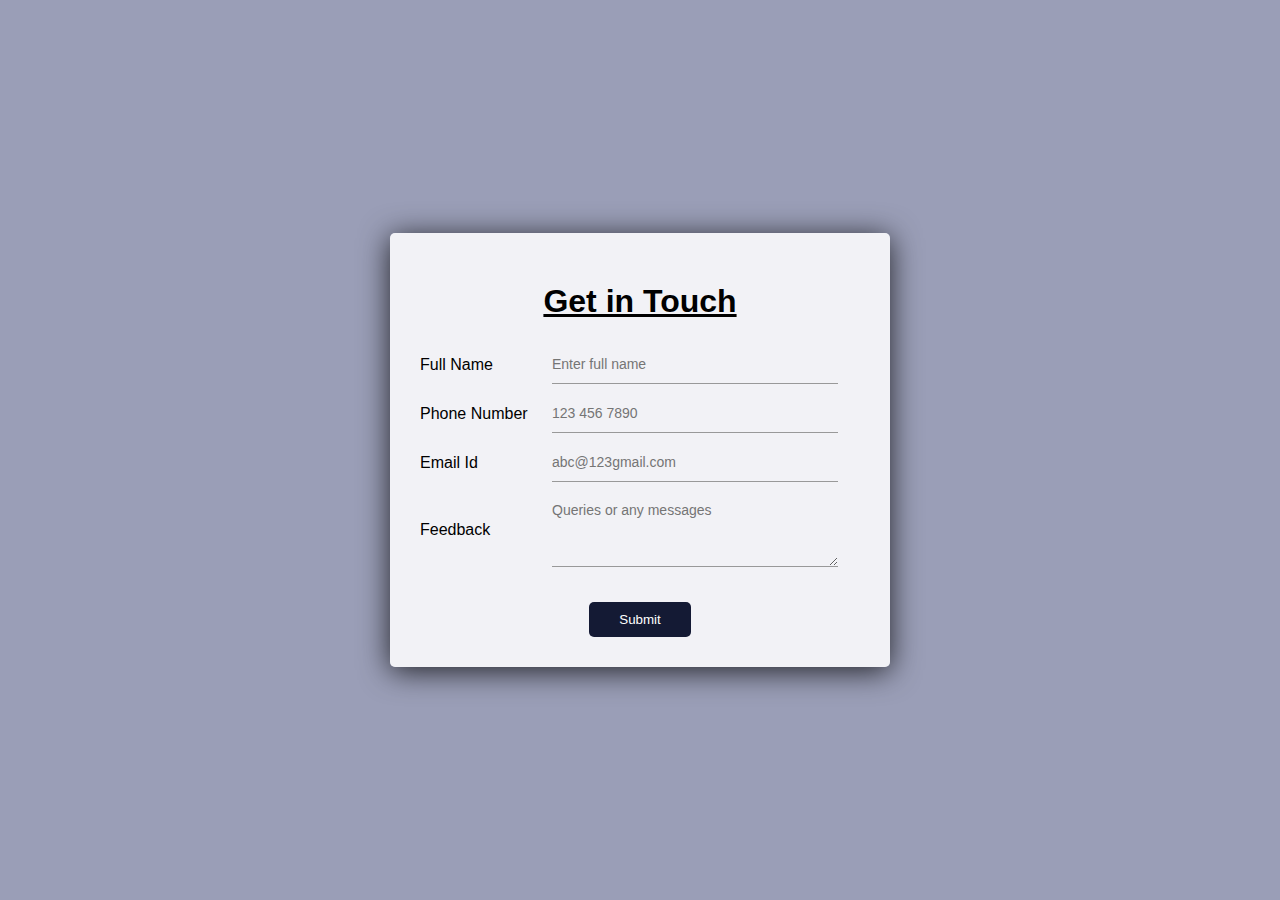
<file: contactUs/index.html>
<!DOCTYPE html>
<html lang="en">
<head>
    <meta charset="UTF-8">
    <meta name="viewport" content="width=device-width, initial-scale=1.0">
    <title>Validation form using js</title>
    <link rel="stylesheet" href="style.css">
    <link rel="stylesheet" href="https://cdnjs.cloudflare.com/ajax/libs/font-awesome/6.7.2/css/all.min.css">
</head>
<body>
    <div class="container">
        <form action="">
            <h1 style="display: flex; align-items: center; justify-content: center; margin-bottom: 25px; text-decoration: underline;">Get in Touch</h1>

            <div class="input-group">
                <label>Full Name</label>
                <input type="text" placeholder="Enter full name" id="contact-name" onkeyup="validateName()">
                <span id="name-error"></span>
            </div>

            <div class="input-group">
                <label>Phone Number</label>
                <input type="tel" placeholder="123 456 7890" id="contact-phone" onkeyup="validatePhone()">
                <span id="phone-error"></span>
 
            </div>

            <div class="input-group">
                <label>Email Id</label>
                <input type="email" placeholder="abc@123gmail.com" id="contact-email" onkeyup="validateEmail()">
                <span id="email-error"></span>

            </div>

            <div class="input-group">
                <label>Feedback</label>
                <textarea placeholder="Queries or any messages" rows="3" id="contact-message" onkeyup="validateMessage()"></textarea> 
                <span id="messages-error"></span>
           
            </div>

            <button onclick="return validateForm()">Submit</button>

            <span id="Submit-error"></span>


        </form>
    </div>
</body>
<script src="script.js"></script>
</html>
</file>
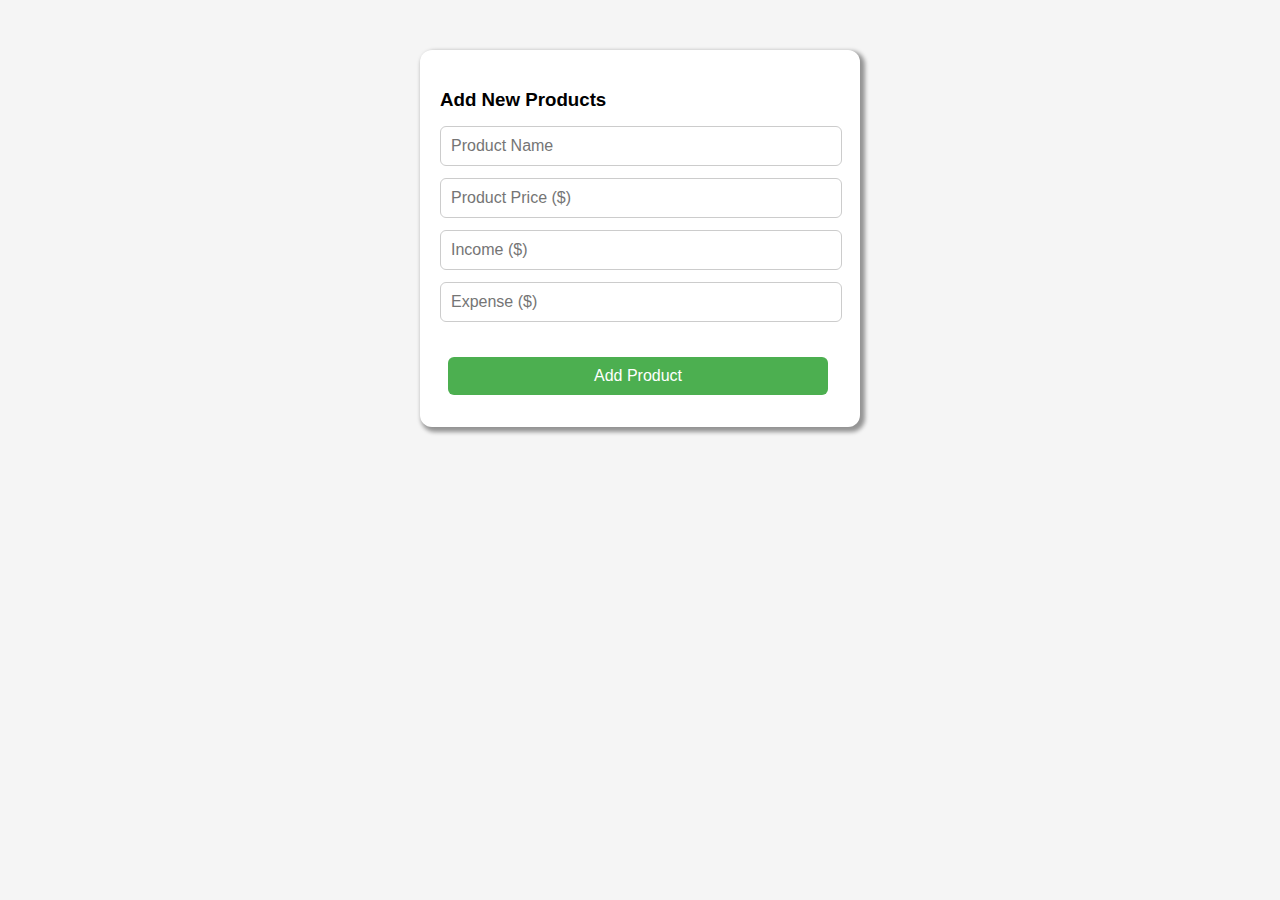
<file: addProduct.html>
<!DOCTYPE html>
<html lang="en">
<head>
  <meta charset="UTF-8" />
  <meta name="viewport" content="width=device-width, initial-scale=1.0"/>
  <title>Add Products</title>
  <style>
    body {
      font-family: Arial, sans-serif;
      background: #f5f5f5;
      margin: 0;
      padding: 20px;
    }

    .add-product-card {
      background: #fff;
      padding: 20px;
      border-radius: 12px;
      box-shadow: 3px 3px 4px 2px rgba(0, 0, 0, 0.4);
      max-width: 400px;
      margin: 30px auto;
    }

    .add-product-card h3 {
      margin-bottom: 15px;
    }

    .add-product-card input,
    .add-product-card button {
      display: block;
      width: 95%;
      padding: 10px;
      margin-bottom: 12px;
      border-radius: 6px;
      border: 1px solid #ccc;
      font-size: 16px;
    }

    .add-product-card button {
      background-color: #4CAF50;
      color: white;
      border: none;
      cursor: pointer;
      margin-top: 35px;
      margin-left: 8px;
    }

    .add-product-card button:hover {
      background-color: #45a049;
    }

    #productMessage {
      margin-top: 10px;
      color: green;
      font-weight: bold;
    }

    .product-list {
      display: flex;
      flex-wrap: wrap;
      gap: 15px;
      justify-content: center;
      padding: 20px;
    }

    .product-card {
      background: #a6b8db94;
      border-radius: 10px;
      box-shadow: 3px 3px 4px 2px rgba(0, 0, 0, 0.4);
      padding: 15px;
      width: 250px;
      transition: 0.3s;
    }

    .product-card:hover {
      transform: translateY(-5px);
    }

    .product-card h4 {
      margin-bottom: 10px;
    }

    .product-card p {
      margin: 5px 0;
    }
  </style>
</head>
<body>

  <div class="add-product-card">
    <h3>Add New Products</h3>
    <form id="productForm">
      <input type="text" id="productName" placeholder="Product Name" required />
      <input type="number" id="productPrice" placeholder="Product Price ($)" required />
      <input type="number" id="productIncome" placeholder="Income ($)" required />
      <input type="number" id="productExpense" placeholder="Expense ($)" required />
      <button type="submit">Add Product</button>
    </form>
    <div id="productMessage"></div>
  </div>

  <div id="productList" class="product-list"></div>

<script src="addProduct.js"></script>
</body>
</html>
</file>
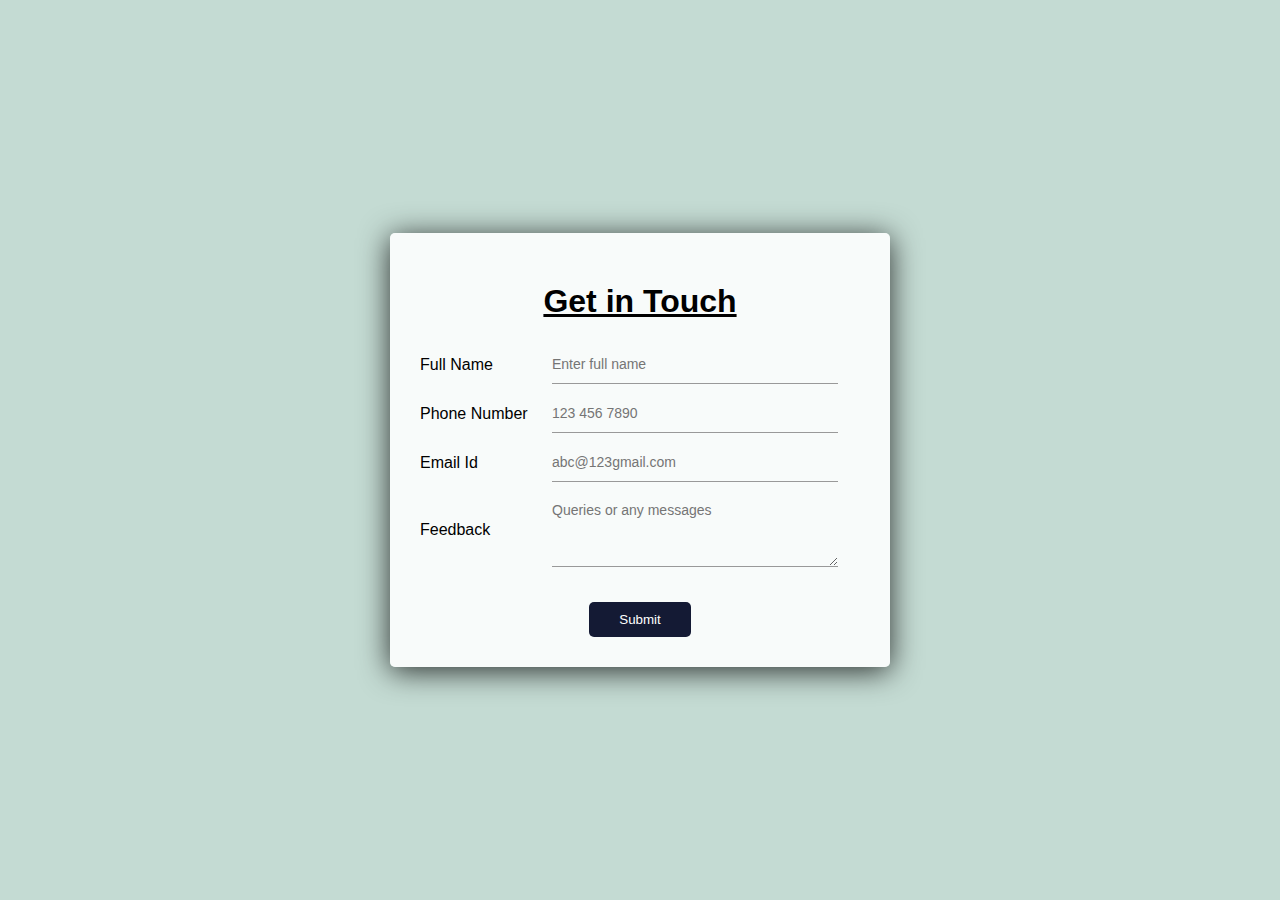
<file: contactus.html>
<!DOCTYPE html>
<html lang="en">
<head>
    <meta charset="UTF-8">
    <meta name="viewport" content="width=device-width, initial-scale=1.0">
    <title>Validation form using js</title>
    <link rel="stylesheet" href="contactus.css">
    <link rel="stylesheet" href="https://cdnjs.cloudflare.com/ajax/libs/font-awesome/6.7.2/css/all.min.css">
</head>
<body>
    <div class="container">
        <form action="">
            <h1 style="display: flex; align-items: center; justify-content: center; margin-bottom: 25px; text-decoration: underline;">Get in Touch</h1>

            <div class="input-group">
                <label>Full Name</label>
                <input type="text" placeholder="Enter full name" id="contact-name" onkeyup="validateName()">
                <span id="name-error"></span>
            </div>

            <div class="input-group">
                <label>Phone Number</label>
                <input type="tel" placeholder="123 456 7890" id="contact-phone" onkeyup="validatePhone()">
                <span id="phone-error"></span>
 
            </div>

            <div class="input-group">
                <label>Email Id</label>
                <input type="email" placeholder="abc@123gmail.com" id="contact-email" onkeyup="validateEmail()">
                <span id="email-error"></span>

            </div>

            <div class="input-group">
                <label>Feedback</label>
                <textarea placeholder="Queries or any messages" rows="3" id="contact-message" onkeyup="validateMessage()"></textarea> 
                <span id="messages-error"></span>
           
            </div>

            <button onclick="return validateForm()">Submit</button>

            <span id="Submit-error"></span>


        </form>
    </div>
</body>
<script src="contactus.js"></script>
</html>
</file>
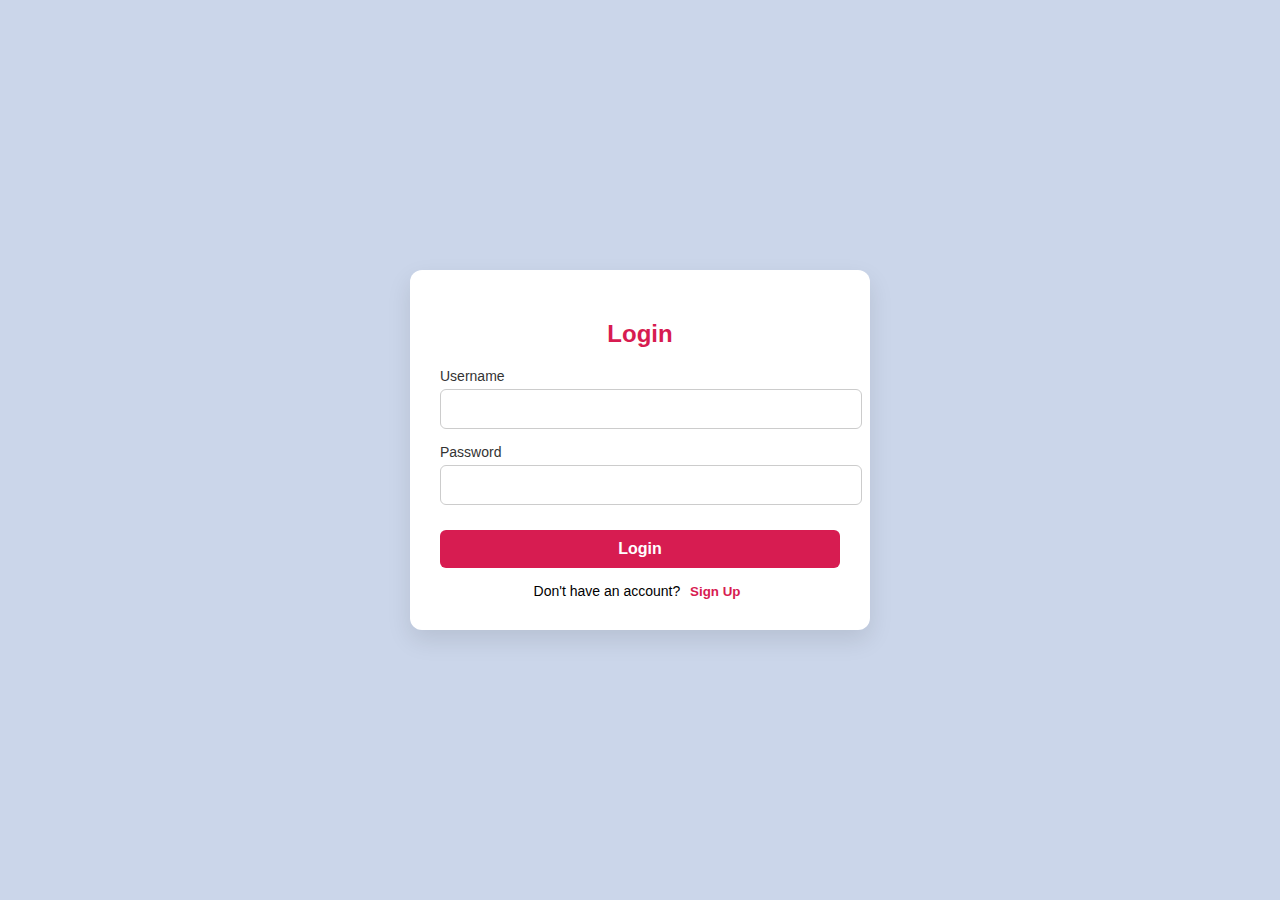
<file: login.html>
<!DOCTYPE html>
<html lang="en">
<head>
  <meta charset="UTF-8" />
  <meta name="viewport" content="width=device-width, initial-scale=1.0"/>
  <title>Login / Sign Up</title>
  <style>
    body {
      margin: 0;
      font-family: Arial, sans-serif;
      background: #a6b8db94;
      display: flex;
      justify-content: center;
      align-items: center;
      height: 100vh;
    }

    .container {
      background: #fff;
      padding: 30px;
      border-radius: 12px;
      box-shadow: 0 10px 25px rgba(0,0,0,0.1);
      width: 100%;
      max-width: 400px;
      text-align: center;
    }

    h2 {
      margin-bottom: 20px;
      color: #d71c51;
    }

    .input-group {
      text-align: left;
      margin-bottom: 15px;
    }

    .input-group label {
      font-size: 14px;
      display: block;
      margin-bottom: 5px;
      color: #333;
    }

    .input-group input {
      width: 100%;
      padding: 10px;
      font-size: 16px;
      border: 1px solid #ccc;
      border-radius: 6px;
    }

    .btn {
      width: 100%;
      padding: 10px;
      background-color: #d71c51;
      color: white;
      border: none;
      border-radius: 6px;
      font-weight: bold;
      font-size: 16px;
      cursor: pointer;
      margin-top: 10px;
    }

    .switch {
      margin-top: 15px;
      font-size: 14px;
    }

    .switch button {
      background: none;
      border: none;
      color: #d71c51;
      font-weight: bold;
      cursor: pointer;
    }

    .error {
      color: red;
      font-size: 13px;
      margin-top: 5px;
    }

    .hidden {
      display: none;
    }
  </style>
</head>
<body>

  <div class="container">
    <h2 id="formTitle">Login</h2>

    <div class="input-group" id="groupUsername">
      <label for="username">Username</label>
      <input type="text" id="username" />
      <div class="error" id="userError"></div>
    </div>

    <div class="input-group hidden" id="groupEmail">
      <label for="email">Email</label>
      <input type="email" id="email" />
      <div class="error" id="emailError"></div>
    </div>

    <div class="input-group">
      <label for="password">Password</label>
      <input type="password" id="password" />
      <div class="error" id="passError"></div>
    </div>

    <button class="btn" onclick="submitForm()">Login</button>

    <div class="switch">
      <span id="toggleText">Don't have an account?</span>
      <button onclick="toggleForm()">Sign Up</button>
    </div>
  </div>

  <script src="login.js"></script>
</body>
</html>
</file>
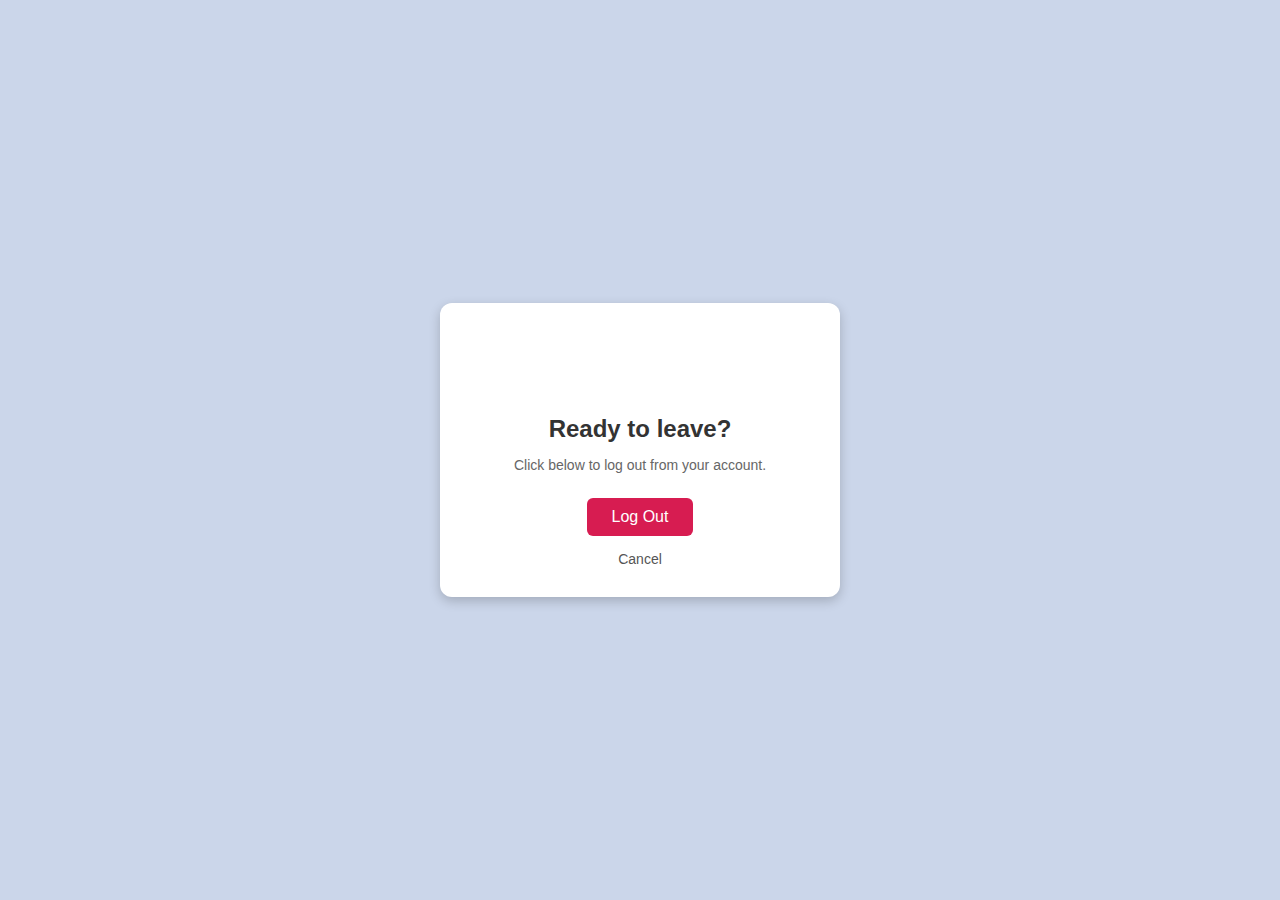
<file: logout.html>
<!DOCTYPE html>
<html lang="en">
<head>
  <meta charset="UTF-8" />
  <meta name="viewport" content="width=device-width, initial-scale=1.0"/>
  <title>Logout</title>
  <link href="https://fonts.googleapis.com/icon?family=Material+Icons" rel="stylesheet" />
  <style>
    body {
      margin: 0;
      font-family: Arial, sans-serif;
      background: #a6b8db94;
      display: flex;
      justify-content: center;
      align-items: center;
      height: 100vh;
    }

    .logout-box {
      background: white;
      padding: 30px 25px;
      text-align: center;
      box-shadow: 0 4px 12px rgba(0,0,0,0.2);
      border-radius: 12px;
      max-width: 350px;
      width: 90%;
    }

    .logout-box .material-icons {
      font-size: 48px;
      color: #d71c51;
      margin-bottom: 15px;
    }

    .logout-box h2 {
      margin-bottom: 10px;
      color: #333;
    }

    .logout-box p {
      color: #666;
      font-size: 14px;
      margin-bottom: 25px;
    }

    .logout-box button {
      padding: 10px 25px;
      border: none;
      border-radius: 6px;
      background-color: #d71c51;
      color: white;
      font-size: 16px;
      cursor: pointer;
      transition: background 0.3s;
    }

    .logout-box button:hover {
      background-color: #b61643;
    }

    .logout-box a {
      display: block;
      margin-top: 15px;
      text-decoration: none;
      color: #555;
      font-size: 14px;
    }
  </style>
</head>
<body>
  <div class="logout-box">
    <span class="material-icons">logout</span>
    <h2>Ready to leave?</h2>
    <p>Click below to log out from your account.</p>
    <button onclick="handleLogout()">Log Out</button>
    <a href="index.html">Cancel</a>
  </div>

  <script>
    function handleLogout() {
      // Clear saved data or tokens here if needed
      alert("You have been logged out.");
      window.location.href = "login.html"; // or homepage
    }
  </script>
</body>
</html>
</file>
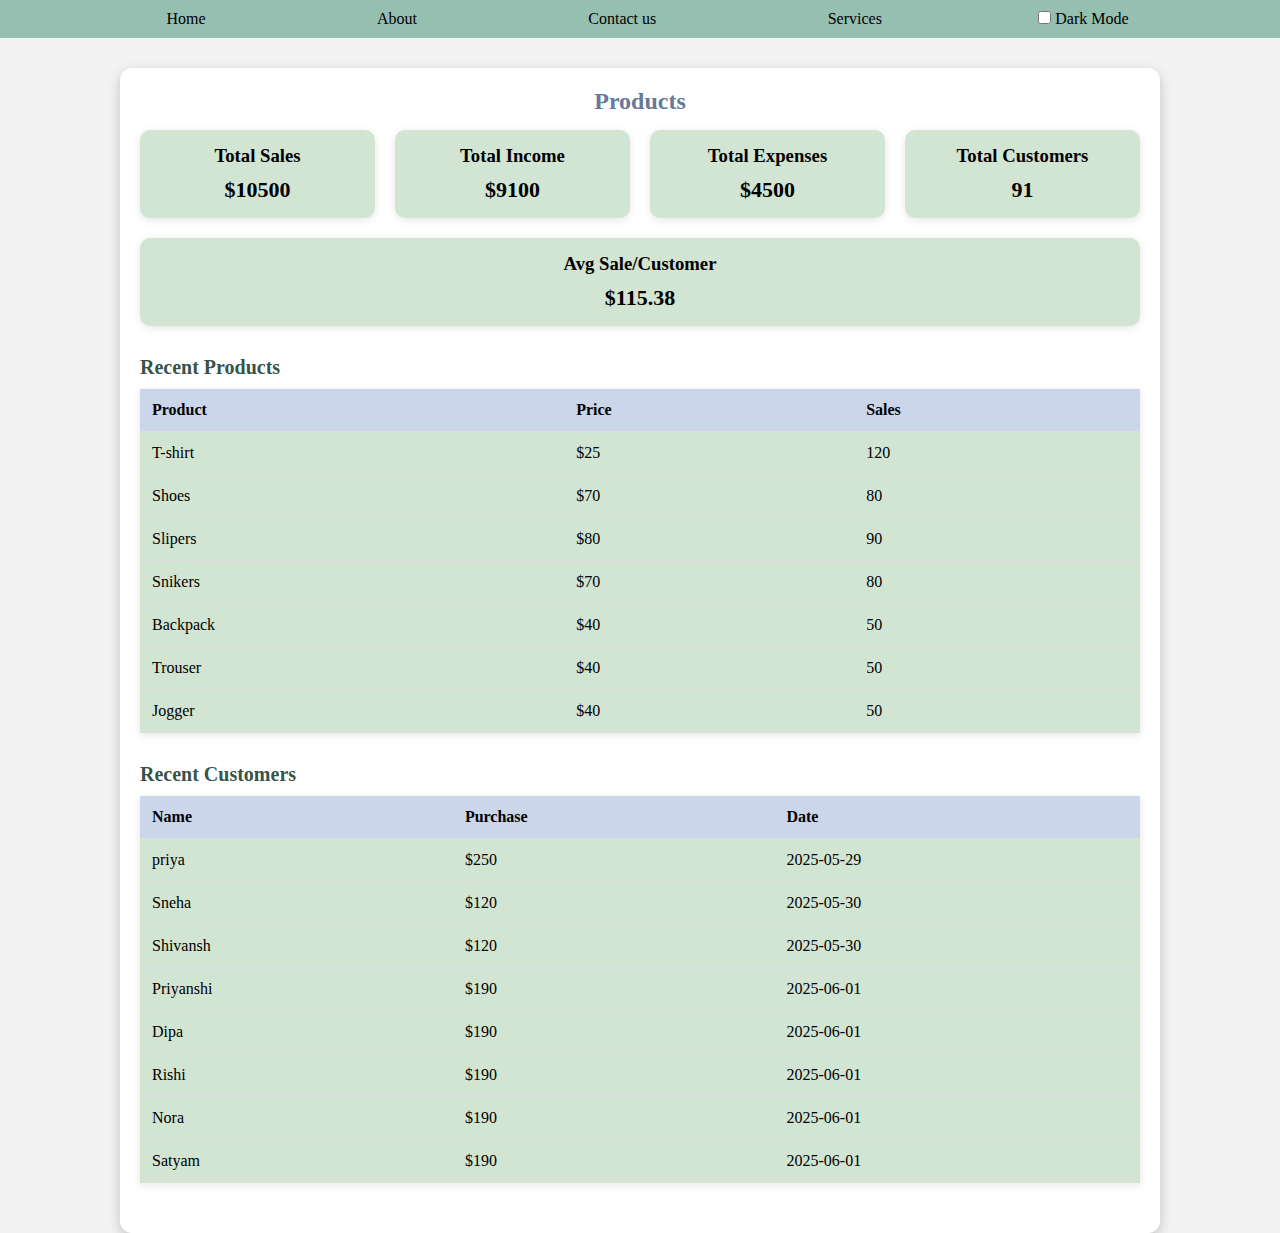
<file: product/product.html>
<!DOCTYPE html>
<html lang="en">

<head>
  <meta charset="UTF-8" />
  <meta name="viewport" content="width=device-width, initial-scale=1.0" />
  <title>Products ui</title>
  <link rel="stylesheet" href="utility.css">
  <style>
    body {
      font-family: 'Times New Roman', Times, serif;
      background: #f2f2f2;
      transition: background 0.3s, color 0.3s;
    }

    .dashboard {
      max-width: 1000px;
      margin: auto;
      background: #fff;
      padding: 20px;
      border-radius: 12px;
      box-shadow: 0 4px 12px rgba(0, 0, 0, 0.2);
      transition: background 0.3s;
    }

    h2 {
      text-align: center;
      margin-bottom: 30px;
    }

    .cards {
      display: flex;
      flex-wrap: wrap;
      gap: 20px;
      justify-content: space-between;
      margin-bottom: 30px;
    }

    .card {
      flex: 1 1 200px;
      background-color: #8fbc8f66;
      /* background-color: hsl(178deg 77.96% 64.28% / 50%); */
      padding: 15px;
      border-radius: 10px;
      box-shadow: 0 2px 8px rgba(0, 0, 0, 0.1);
      text-align: center;
      transition: background 0.3s;
    }

    .card h3 {
      margin-bottom: 10px;
    }

    .card p {
      font-size: 22px;
      font-weight: bold;
    }

    table {
      width: 100%;
      border-collapse: collapse;
      margin-bottom: 30px;
      box-shadow: 0 2px 8px rgba(0, 0, 0, 0.1);
    }

    table th,
    table td {
      padding: 12px;
      text-align: left;
      border-bottom: 1px solid #ddd;
      background-color: #8fbc8f66;

    }

    table th {
      background: #a6b8db94;

    }

    .section-title {
      font-size: 20px;
      font-weight: bold;
      margin-bottom: 10px;
      margin-top: 30px;
      color: #314e45fa;
      ;
    }


    /* DARK MODE STYLES */
    body.dark-mode {

      background-color: #121212;
      color: #ffffff;
    }

    body.dark-mode .dashboard {
      background-color: #1e1e1e;
    }

    body.dark-mode .card {
      background-color: #2a2a2a;
      box-shadow: 0 2px 8px rgba(255, 255, 255, 0.05);
    }

    body.dark-mode table th,
    body.dark-mode table td {
      background-color: #2a2a2a;
      color: #f1f1f1;
      border-color: #444;
    }

    body.dark-mode table th {
      background-color: #333;
    }

    .toggle-container {
      text-align: right;
    }
  </style>
</head>

<body>

  <!-- Navigation bar -->
  <nav>
    <ul>
      <a href="#">
        <li>Home</li>
      </a>
      <a href="">
        <li>About</li>
      </a>
      <a href="/contactUs/index.html">
        <li>Contact us</li>
      </a>
      <a href="">
        <li>Services</li>
      </a>

      <!-- DARK MODE TOGGLE -->
      <div class="toggle-container">
        <label>
          <input type="checkbox" id="darkModeToggle" />
          Dark Mode
        </label>
      </div>

    </ul>
  </nav>

  <div class="dashboard">
    <h2>Products</h2>

    <div class="cards">
      <div class="card">
        <h3>Total Sales</h3>
        <p id="totalSales">$0</p>
      </div>
      <div class="card">
        <h3>Total Income</h3>
        <p id="totalIncome">$0</p>
      </div>
      <div class="card">
        <h3>Total Expenses</h3>
        <p id="totalExpenses">$0</p>
      </div>
      <div class="card">
        <h3>Total Customers</h3>
        <p id="totalCustomers">0</p>
      </div>
      <div class="card">
        <h3>Avg Sale/Customer</h3>
        <p id="avgSale">$0</p>
      </div>
    </div>

    <div>
      <div class="section-title">Recent Products</div>
      <table>
        <thead>
          <tr>
            <th>Product</th>
            <th>Price</th>
            <th>Sales</th>
          </tr>
        </thead>
        <tbody id="productTable"></tbody>
      </table>

      <div class="section-title">Recent Customers</div>
      <table>
        <thead>
          <tr>
            <th>Name</th>
            <th>Purchase</th>
            <th>Date</th>
          </tr>
        </thead>
        <tbody id="customerTable"></tbody>
      </table>



    </div>
  </div>

  <script>
    // Data
    const sales = [1200, 1400, 1000, 1600, 2000, 1800, 1500];
    const income = [1000, 1200, 900, 1400, 1700, 1600, 1300];
    const expenses = [500, 600, 400, 700, 900, 800, 600];
    const customers = [10, 12, 9, 14, 18, 15, 13];

    const totalSales = sales.reduce((a, b) => a + b, 0);
    const totalIncome = income.reduce((a, b) => a + b, 0);
    const totalExpenses = expenses.reduce((a, b) => a + b, 0);
    const totalCustomers = customers.reduce((a, b) => a + b, 0);
    const avgSale = (totalSales / totalCustomers).toFixed(2);

    document.getElementById('totalSales').textContent = `$${totalSales}`;
    document.getElementById('totalIncome').textContent = `$${totalIncome}`;
    document.getElementById('totalExpenses').textContent = `$${totalExpenses}`;
    document.getElementById('totalCustomers').textContent = totalCustomers;
    document.getElementById('avgSale').textContent = `$${avgSale}`;

    // Products
    const products = [
      { name: 'T-shirt', price: '$25', sales: 120 },
      { name: 'Shoes', price: '$70', sales: 80 },
      { name: 'Slipers', price: '$80', sales: 90 },
      { name: 'Snikers', price: '$70', sales: 80 },
      { name: 'Backpack', price: '$40', sales: 50 },
      { name: 'Trouser', price: '$40', sales: 50 },
      { name: 'Jogger', price: '$40', sales: 50 },
    ];

    const productTable = document.getElementById('productTable');
    products.forEach(product => {
      productTable.innerHTML += `<tr><td>${product.name}</td><td>${product.price}</td><td>${product.sales}</td></tr>`;
    });

    // Customers
    const customerData = [
      { name: 'priya', purchase: '$250', date: '2025-05-29' },
      { name: 'Sneha', purchase: '$120', date: '2025-05-30' },
      { name: 'Shivansh', purchase: '$120', date: '2025-05-30' },
      { name: 'Priyanshi', purchase: '$190', date: '2025-06-01' },
      { name: 'Dipa', purchase: '$190', date: '2025-06-01' },
      { name: 'Rishi', purchase: '$190', date: '2025-06-01' },
      { name: 'Nora', purchase: '$190', date: '2025-06-01' },
      { name: 'Satyam', purchase: '$190', date: '2025-06-01' },
    ];

    const customerTable = document.getElementById('customerTable');
    customerData.forEach(cust => {
      customerTable.innerHTML += `<tr><td>${cust.name}</td><td>${cust.purchase}</td><td>${cust.date}</td></tr>`;
    });

    // Dark Mode Toggle
    document.getElementById('darkModeToggle').addEventListener('change', function () {
      document.body.classList.toggle('dark-mode');
    });
  </script>
</body>

</html>
</file>
<file: contactUs/style.css>
*{
    padding: 0;
    margin: 0;
    box-sizing: border-box;
    font-family: Arial, Helvetica, sans-serif;
}
.container{
    width: 100%;
    height: 100vh;
    background-color:rgb(154, 158, 183);
    display: flex;
    align-items: center;
    justify-content: center;
}
.container form {
    width: 90%;
    max-width: 500px;
    padding: 50px 30px 20px;
    background-color: hsla(0, 0%, 100%, 0.87);
    border-radius: 5px;
    box-shadow: 0 4px 30px rgba(0, 0, 0, 0.8);
    position: relative;
    
}
.input-group{
    width: 100%;
    display: flex;
    align-items: center;
    /* justify-content: center; */
    margin: 10px 0;
    position: relative;
}
.input-group label{
    flex-basis: 30%;

}
.input-group input, .input-group textarea{
    flex-basis: 65%;
    background-color: transparent;
    border: none;
    outline: 0;
    padding: 10px 0;
    border-bottom: 1px solid #999;
    color: #333;
    font-size: 16px;
}

::placeholder{
    font-size: 14px;
}
form button {
    background-color: #141a34;
    color: #fff;
    border-radius: 5px;
    /* border: 1px solid rgba(255, 255, 255, 0.7); */
    border: none;
    padding: 10px 30px;
    cursor: pointer;
    display: flex;
    margin: 35px auto 10px;
}

.input-group span{
    position: absolute;
    bottom: 12px;
    right: 17px;
    font-size: 12px;
    color: red;
}
#Submit-error{
    color: red;
    font-size: 14px;
}
.input-group span i{
    color: rgb(40, 155, 40);
    font-size: 17px;
}
</file>
<file: contactus.css>
*{
    padding: 0;
    margin: 0;
    box-sizing: border-box;
    font-family: Arial, Helvetica, sans-serif;
}
.container{
    width: 100%;
    height: 100vh;
    background-color: #95bfb18f;
    display: flex;
    align-items: center;
    justify-content: center;
}
.container form {
    width: 90%;
    max-width: 500px;
    padding: 50px 30px 20px;
    background-color: hsla(0, 0%, 100%, 0.87);
    border-radius: 5px;
    box-shadow: 0 4px 30px rgba(0, 0, 0, 0.8);
    position: relative;
    
}
.input-group{
    width: 100%;
    display: flex;
    align-items: center;
    /* justify-content: center; */
    margin: 10px 0;
    position: relative;
}
.input-group label{
    flex-basis: 30%;

}
.input-group input, .input-group textarea{
    flex-basis: 65%;
    background-color: transparent;
    border: none;
    outline: 0;
    padding: 10px 0;
    border-bottom: 1px solid #999;
    color: #333;
    font-size: 16px;
}

::placeholder{
    font-size: 14px;
}
form button {
    background-color: #141a34;
    color: #fff;
    border-radius: 5px;
    /* border: 1px solid rgba(255, 255, 255, 0.7); */
    border: none;
    padding: 10px 30px;
    cursor: pointer;
    display: flex;
    margin: 35px auto 10px;
}

.input-group span{
    position: absolute;
    bottom: 12px;
    right: 17px;
    font-size: 12px;
    color: red;
}
#Submit-error{
    color: red;
    font-size: 14px;
}
.input-group span i{
    color: rgb(40, 155, 40);
    font-size: 17px;
}
</file>
<file: product/utility.css>
* {
  padding: 0;
  margin: 0;
}

nav ul {
  display: flex;
  align-items: center;
  justify-content: space-evenly;
  padding: 10px;
  background-color: #95bfb1;
  margin-bottom: 30px;
}

nav ul li {
  list-style: none;
  margin: 0 15px;
}

nav a {
  text-decoration: none;
  color: #000;
}

.dashboard h2 {
  color: #445c83d6;
  font-weight: 600;
  margin-bottom: 15px;
}
</file>
